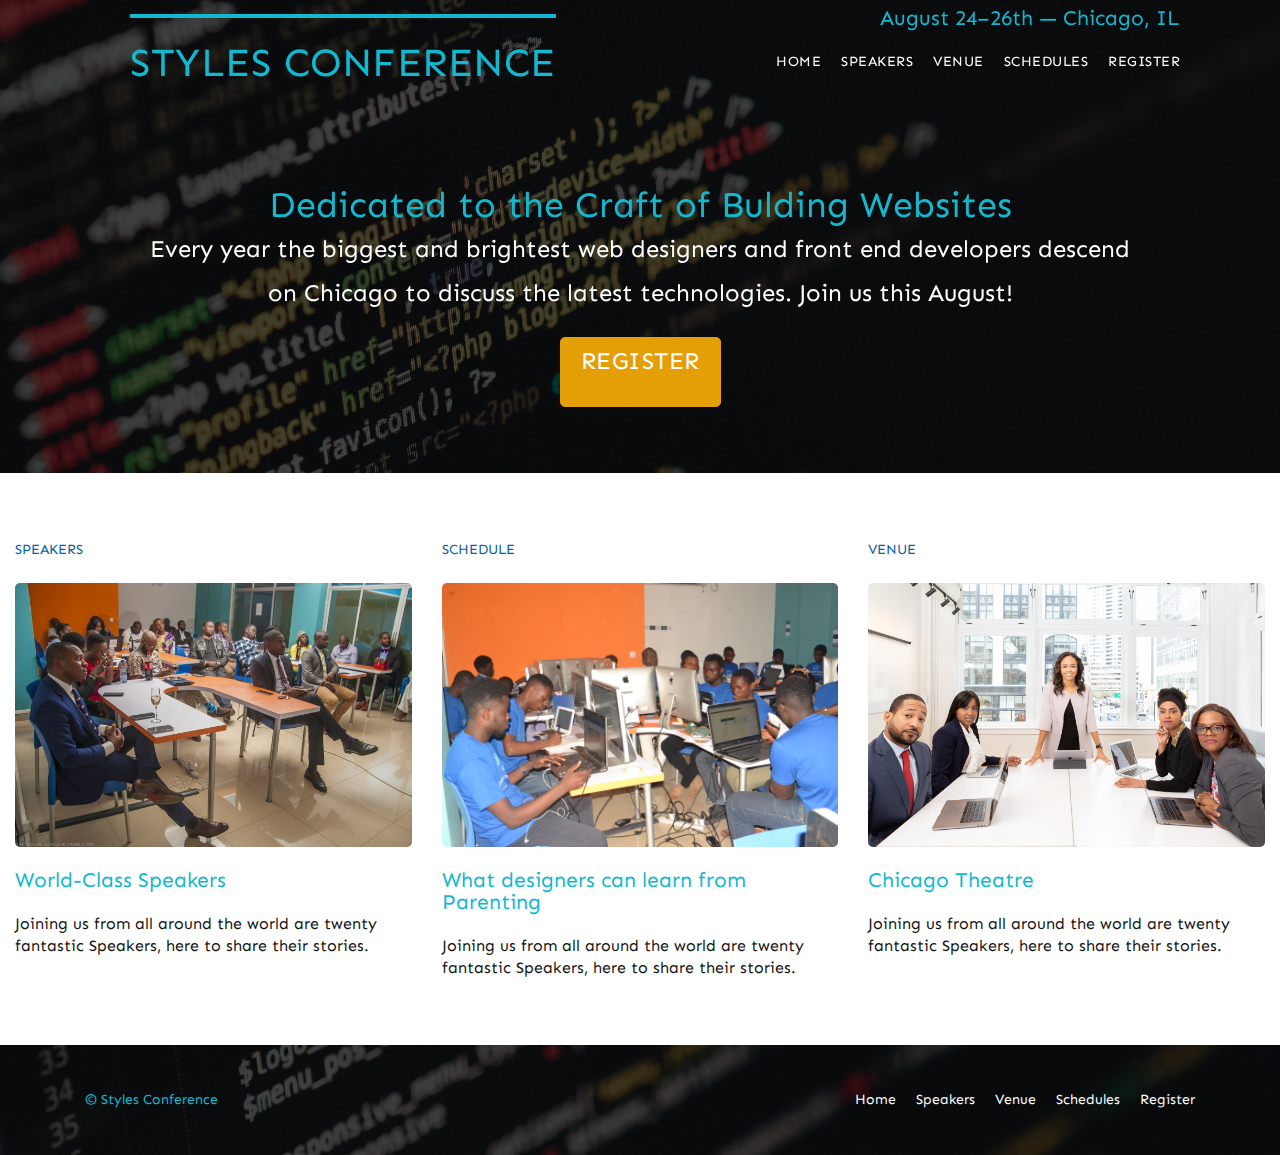
<file: Styles-Conference/index.html>
<!DOCTYPE html>
<html>

<head>
    <link rel="stylesheet" href="assets/stylesheets/main.css">
    <link href="https://fonts.googleapis.com/css?family=Sen&display=swap" rel="stylesheet">
    <link href="https://unpkg.com/aos@2.3.1/dist/aos.css" rel="stylesheet">
    <script src="https://unpkg.com/aos@2.3.1/dist/aos.js"></script>
    <title>Styles Conference</title>
</head>

<body>
    <header class="primary-header container group">
        <section class="row-alt">
            <div class="container">
                <h1 class="logo" data-aos="fade-left" data-aos-duration="3000">Styles Conference</h1>
            </div>
        </section>
        <h3 class="tagline" data-aos="fade-left" data-aos-duration="3000">August 24&ndash;26th &mdash; Chicago, IL</h3>
        <nav class="nav primary-nav">
            <ul data-aos="fade-left" data-aos-duration="3000">
                <li><a href="index.html">Home</a></li><!--
                --><li><a href="speakers.html">Speakers</a></li><!--
                --><li><a href="venue.html">Venue</a></li><!--
                --><li><a href="schedules.html">Schedules</a></li><!--
                --><li><a href="register.html">Register</a></li>
            </ul>
        </nav>
    </header>

    <section class="hero container">
        <br><br>
        <h2 data-aos="fade-right" data-aos-duration="3000">Dedicated to the Craft of Bulding Websites</h2>
        <p data-aos="fade-right" data-aos-duration="3000">Every year the biggest and brightest web designers and front end developers
            descend on Chicago to discuss the latest technologies. Join us this August!
        </p>
        <a class="btn btn-alt"><p>Register</p></a>
    </section>

        <div class="row">
        <!--speakers-->
        <section class="teaser col-1-3">
            <h5>Speakers</h5>
            <a href="speakers.html">

                <img src="assets/images/Home/AFP3353-730x485.jpg" alt="professional speaker">

                <h3>World-Class Speakers</h3>
            </a>
            <p>Joining us from all around the world are twenty fantastic Speakers,
                here to share their stories.
            </p>
        </section><!--
            Schedule
         --><section class="teaser col-1-3">
                <h5>Schedule</h5>
                <a href="schedules.html">

                    <img src="assets/images/Home/DSC_0881.jpg" alt="Schedule">

                    <h3>What designers can learn from Parenting</h3>
                </a>
                <p>Joining us from all around the world are twenty fantastic Speakers,
                    here to share their stories.
                </p>
            </section><!--
            venue
         --><section class="teaser col-1-3">
               <h5>Venue</h5>
                <a href="venue.html">

                    <img src="assets/images/Home/hero-image.jpg" alt="Venue for the conference">

                    <h3>Chicago Theatre</h3>
                </a>
                <p>Joining us from all around the world are twenty fantastic Speakers,
                    here to share their stories.
                </p>
            </section>
        </div>

    <footer class="primary-footer container grid">
        <small>&copy; Styles Conference</small>
        <nav class="nav">
            <li><a href="index.html">Home</a></li><!--
            --><li><a href="speakers.html">Speakers</a></li><!--
            --><li><a href="venue.html">Venue</a></li><!--
            --><li><a href="schedules.html">Schedules</a></li><!--
            --><li><a href="register.html">Register</a></li>
        </nav>
    </footer>

    <script>
        AOS.init();
    </script>
</body>

</html>
</file>
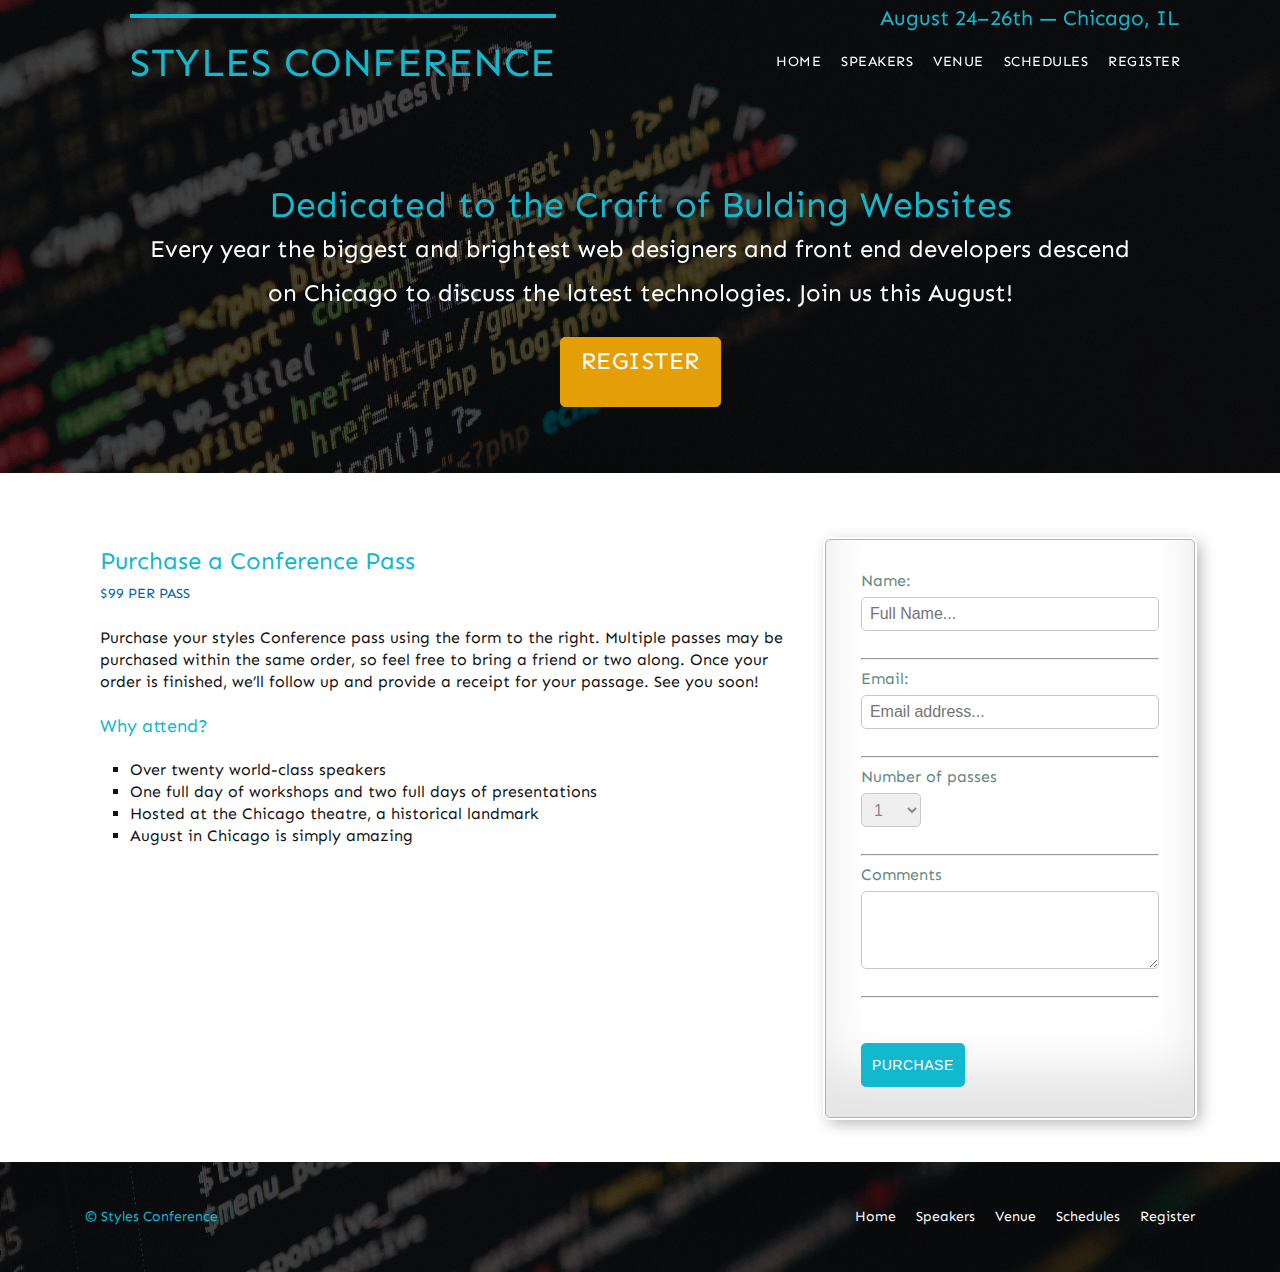
<file: Styles-Conference/register.html>
<!DOCTYPE html>
<html>

<head>
    <link rel="stylesheet" href="assets/stylesheets/main.css">
    <link href="https://fonts.googleapis.com/css?family=Sen&display=swap" rel="stylesheet">
    <link href="https://unpkg.com/aos@2.3.1/dist/aos.css" rel="stylesheet">
    <script src="https://unpkg.com/aos@2.3.1/dist/aos.js"></script>
    <title>Speakers</title>
</head>

<body>

    <header class="primary-header container group">
        <section class="row-alt">
            <div class="container">
                <h1 class="logo" data-aos="fade-left" data-aos-duration="3000">Styles Conference</h1>
            </div>
        </section>
        <h3 class="tagline" data-aos="fade-left" data-aos-duration="3000">August 24&ndash;26th &mdash; Chicago, IL</h3>
        <nav class="nav primary-nav" data-aos="fade-left" data-aos-duration="3000">
            <li><a href="index.html">Home</a></li><!--
            --><li><a href="speakers.html">Speakers</a></li><!--
            --><li><a href="venue.html">Venue</a></li><!--
            --><li><a href="schedules.html">Schedules</a></li><!--
            --><li><a href="register.html">Register</a></li>
        </nav>
    </header>

    <section class="hero container">
        <br><br>
        <h2 data-aos="fade-right" data-aos-duration="3000">Dedicated to the Craft of Bulding Websites</h2>
        <p data-aos="fade-right" data-aos-duration="3000">Every year the biggest and brightest web designers and front end developers
            descend on Chicago to discuss the latest technologies. Join us this August!
        </p>
        <a class="btn btn-alt"><p>Register</p></a>
    </section>

    <section class="row">
        <div class="grid">
            <section class="col-2-3">
                <h2>Purchase a Conference Pass</h2>
                <h5>$99 per Pass</h5>
                <p>
                    Purchase your styles Conference pass using the form to the right. Multiple passes
                     may be purchased within the same order, so feel free to bring a friend or two along.
                     Once your order is finished, we&#8217;ll follow up and provide a receipt for your passage. See you soon!
                </p>

                <h4>Why attend?</h4>

                <ul class="why-attend">
                    <li>Over twenty world-class speakers</li>
                    <li>One full day of workshops and two full days of presentations</li>
                    <li>Hosted at the Chicago theatre, a historical landmark</li>
                    <li>August in Chicago is simply amazing</li>
                </ul>

            </section><!--

             --><form class="col-1-3" action="#" method="post">
                    <fieldset class="register-group">
                        <label>
                            Name:
                            <input type="text" name="name" placeholder="Full Name..." required>
                        </label><hr>

                        <label>
                            Email:
                            <input type="email" name="email" placeholder="Email address..." required>
                        </label><hr>

                        <label>
                            Number of passes
                            <select name="quantity" required>
                                <option value="1" selected>1</option>
                                <option value="2">2</option>
                                <option value="2">3</option>
                                <option value="2">4</option>
                                <option value="2">5</option>
                            </select>
                        </label><hr>

                        <label>
                            Comments
                            <textarea name="comments"></textarea>
                        </label><hr>
                    </fieldset>
                    <input class="btn btn-default" type="submit" name="submit" value="Purchase">
                </form>
        </div>
    </section>

    <footer class="primary-footer container grid">
        <small>&copy; Styles Conference</small>
        <nav class="nav">
            <li><a href="index.html">Home</a></li><!--
            --><li><a href="speakers.html">Speakers</a></li><!--
            --><li><a href="venue.html">Venue</a></li><!--
            --><li><a href="schedules.html">Schedules</a></li><!--
            --><li><a href="register.html">Register</a></li>
        </nav>
    </footer>

    <script>
        AOS.init();
    </script>
</body>

</html>
</file>
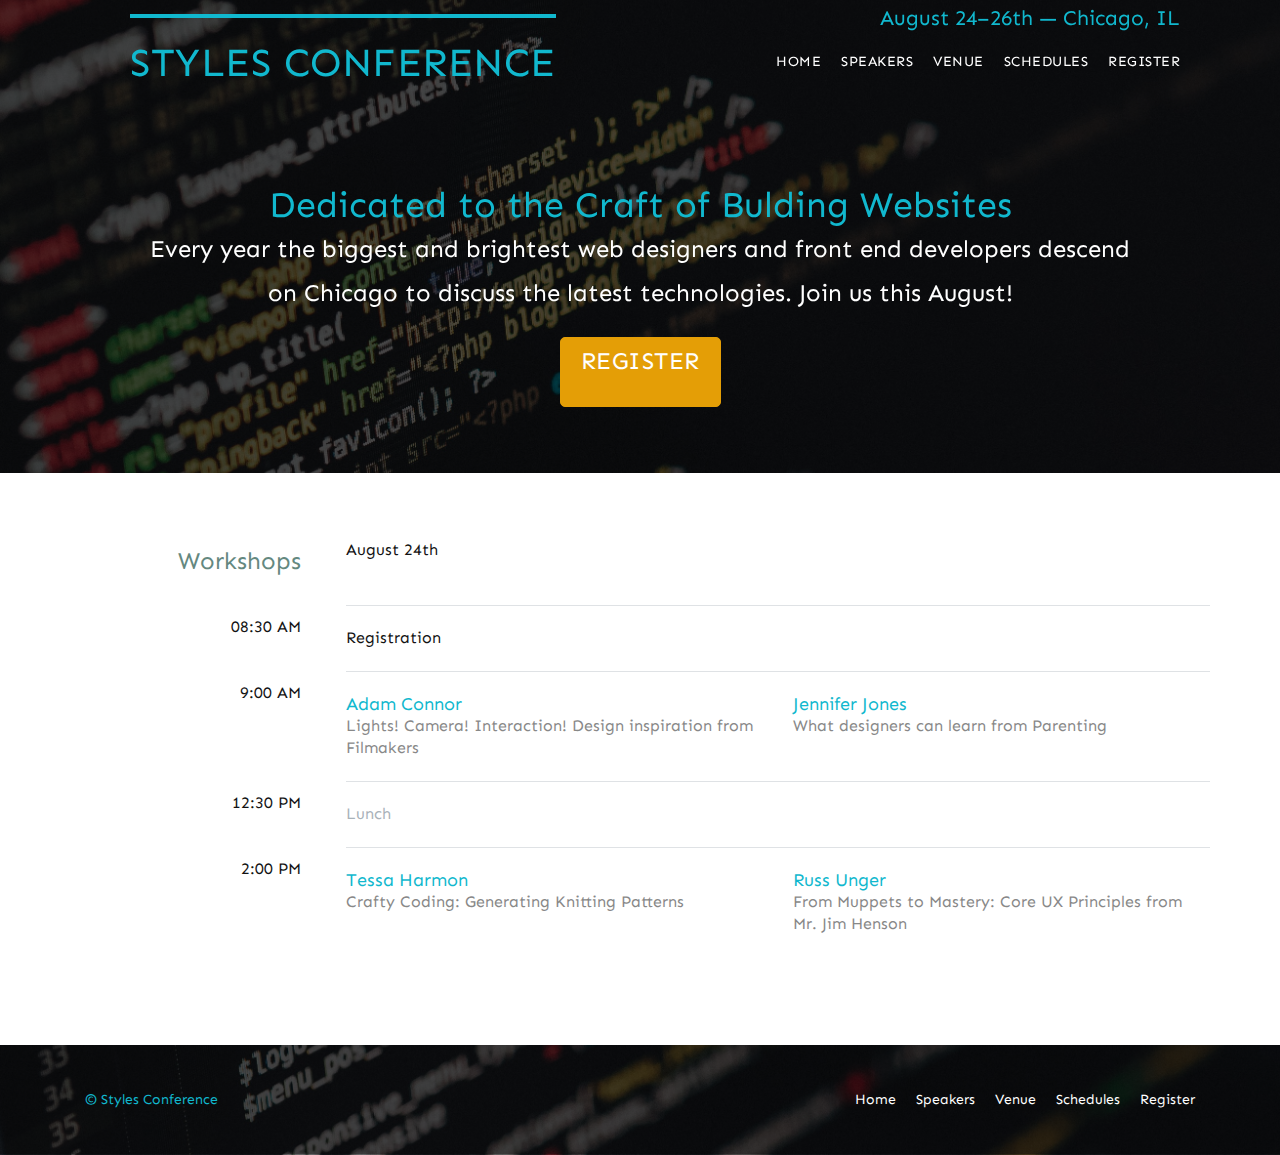
<file: Styles-Conference/schedules.html>
<!DOCTYPE html>
<html>

<head>
    <link rel="stylesheet" href="assets/stylesheets/main.css">
    <link href="https://fonts.googleapis.com/css?family=Sen&display=swap" rel="stylesheet">
    <link href="https://unpkg.com/aos@2.3.1/dist/aos.css" rel="stylesheet">
    <script src="https://unpkg.com/aos@2.3.1/dist/aos.js"></script>
    <title>Speakers</title>
</head>

<body>

    <header class="primary-header container group">
        <section class="row-alt">
            <div class="container">
                <h1 class="logo" data-aos="fade-left" data-aos-duration="3000">Styles Conference</h1>
            </div>
        </section>
        <h3 class="tagline" data-aos="fade-left" data-aos-duration="3000">August 24&ndash;26th &mdash; Chicago, IL</h3>
        <nav class="nav primary-nav" data-aos="fade-left" data-aos-duration="3000">
            <li><a href="index.html">Home</a></li><!--
            --><li><a href="speakers.html">Speakers</a></li><!--
            --><li><a href="venue.html">Venue</a></li><!--
            --><li><a href="schedules.html">Schedules</a></li><!--
            --><li><a href="register.html">Register</a></li>
        </nav>
    </header>

    <section class="hero container">
        <br><br>
        <h2 data-aos="fade-right" data-aos-duration="3000">Dedicated to the Craft of Bulding Websites</h2>
        <p data-aos="fade-right" data-aos-duration="3000">Every year the biggest and brightest web designers and front end developers
            descend on Chicago to discuss the latest technologies. Join us this August!
        </p>
        <a class="btn btn-alt"><p>Register</p></a>
    </section>

    <section class="row">
        <div class="container">
            <div class="container">

                <table>
                    <thead>
                        <tr>
                            <th scope="row">
                                Workshops
                            </th>
                            <td colspan="2">
                                August 24th
                            </td>
                        </tr>
                    </thead>
                    <tbody>
                        <tr>
                            <th scope="row">
                                <time datetime="08:30:00">08:30 AM</time>
                            </th>
                            <td colspan="2">
                                Registration
                            </td>
                        </tr>
                        <tr>
                            <th scope="row">
                                <time datetime="09:00:00">9:00 AM</time>
                            </th>
                            <td>
                                <a href="speakers.html#adam-connor">
                                    <h4>Adam Connor</h4>
                                    Lights! Camera! Interaction!
                                    Design inspiration from Filmakers
                                </a>
                            </td>
                            <td>
                                <a href="speakers.html#jennifer-jones">
                                    <h4>Jennifer Jones</h4>
                                    What designers can learn from Parenting
                                </a>
                            </td>
                        </tr>
                        <tr>
                            <th scope="row">
                                <time datetime="12:30:00">12:30 PM</time>
                            </th>
                            <td class="schedule-offset" colspan="2">
                                Lunch
                            </td>
                        </tr>
                        <tr>
                            <th scope="row">
                                <time datetime="14:00">2:00 PM</time>
                            </th>
                            <td>
                                <a href="speakers.html#tessa-harmon">
                                    <h4>Tessa Harmon</h4>
                                    Crafty Coding: Generating Knitting Patterns
                                </a>
                            </td>
                            <td>
                                <a href="speakers.html#russ-unger">
                                <h4>Russ Unger</h4>
                                From Muppets to Mastery: Core UX
                                Principles from Mr. Jim Henson
                                </a>
                            </td>
                        </tr>
                    </tbody>
                </table>

            </div>
        </div>
    </section>

    <footer class="primary-footer container grid">
        <small>&copy; Styles Conference</small>
        <nav class="nav">
            <li><a href="index.html">Home</a></li><!--
            --><li><a href="speakers.html">Speakers</a></li><!--
            --><li><a href="venue.html">Venue</a></li><!--
            --><li><a href="schedules.html">Schedules</a></li><!--
            --><li><a href="register.html">Register</a></li>
        </nav>
    </footer>

    <script>
        AOS.init();
    </script>
</body>

</html>
</file>
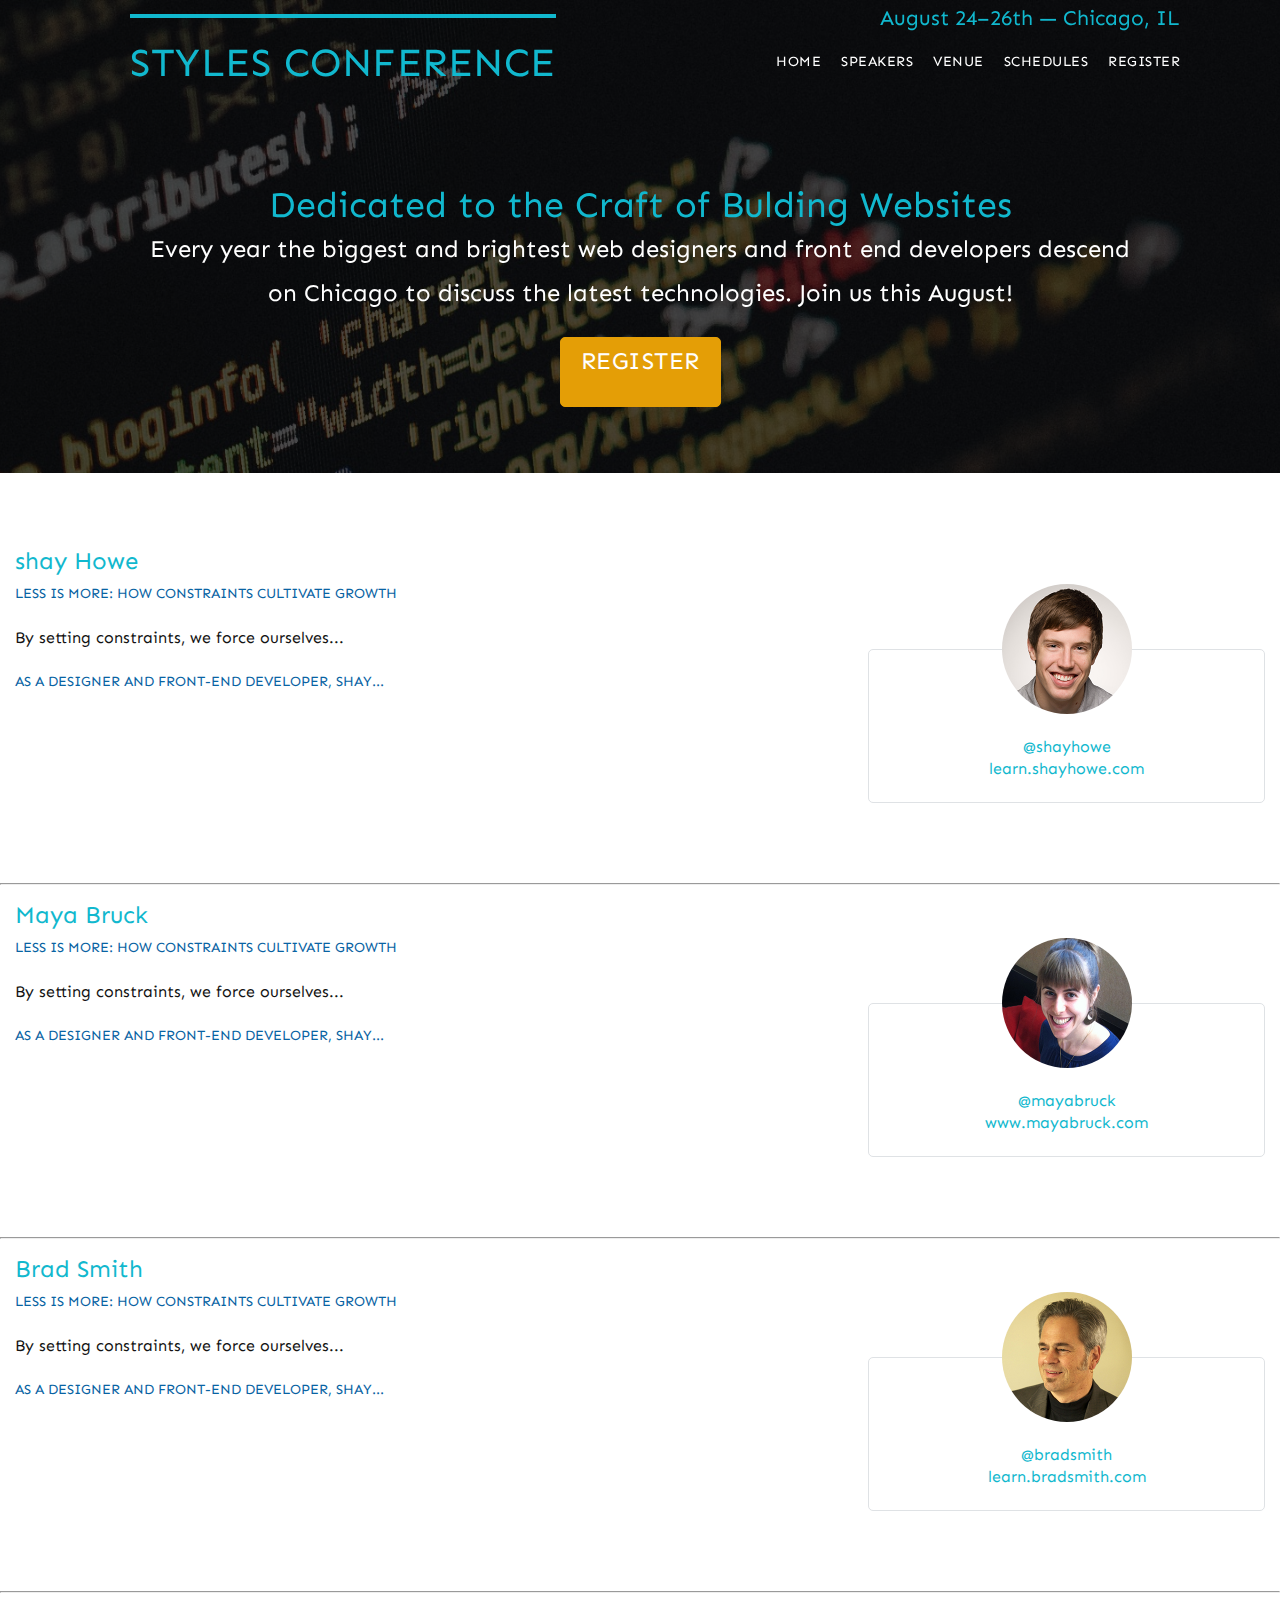
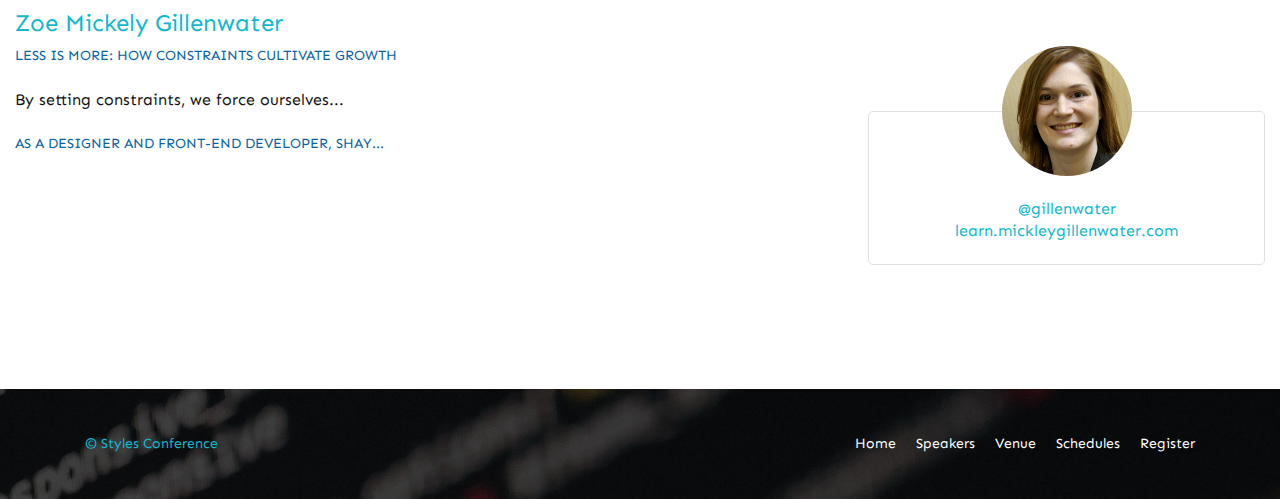
<file: Styles-Conference/speakers.html>
<!DOCTYPE html>
<html>

<head>
    <link rel="stylesheet" href="assets/stylesheets/main.css">
    <link href="https://fonts.googleapis.com/css?family=Sen&display=swap" rel="stylesheet">
    <link href="https://unpkg.com/aos@2.3.1/dist/aos.css" rel="stylesheet">
    <script src="https://unpkg.com/aos@2.3.1/dist/aos.js"></script>
    <title>Speakers</title>
</head>

<body>
    <header class="primary-header container group">
        <section class="row-alt">
            <div class="container">
                <h1 class="logo" data-aos="fade-left" data-aos-duration="3000">Styles Conference</h1>
            </div>
        </section>
        <h3 class="tagline" data-aos="fade-left" data-aos-duration="3000">August 24&ndash;26th &mdash; Chicago, IL</h3>
        <nav class="nav primary-nav" data-aos="fade-left" data-aos-duration="3000">
            <li><a href="index.html">Home</a></li><!--
            --><li><a href="speakers.html">Speakers</a></li><!--
            --><li><a href="venue.html">Venue</a></li><!--
            --><li><a href="schedules.html">Schedules</a></li><!--
            --><li><a href="register.html">Register</a></li>
        </nav>
    </header>

    <section class="hero container">
        <br><br>
        <h2 data-aos="fade-right" data-aos-duration="3000">Dedicated to the Craft of Bulding Websites</h2>
        <p data-aos="fade-right" data-aos-duration="3000">Every year the biggest and brightest web designers and front end developers
            descend on Chicago to discuss the latest technologies. Join us this August!
        </p>
        <a class="btn btn-alt"><p>Register</p></a>
    </section>

    <section class="row">
        <section id="shay-howe">
            <div class="col-2-3">
                <h2>shay Howe</h2>
                <h5>Less Is More: How Constraints Cultivate Growth</h5>
    
                <p>By setting constraints, we force ourselves...</p>
    
                <h5>As a Designer and Front-End Developer, Shay...</h5>
            </div><!--
             --><aside class="col-1-3">
                    <div class="speaker-info">

                       <img src="assets/images/speakers/shay-howe.jpg" alt="Shay Howe">

                        <ul>
                            <li><a href="https://twitter.com/shayhowe">@shayhowe</a></li>
                            <li><a href="http://learn.shayhowe.com">learn.shayhowe.com</a></li>
                        </ul>
                    </div>
                </aside>
        </section><hr>

        <section id="shay-howe">
            <div class="col-2-3">
                <h2>Maya Bruck</h2>
                <h5>Less Is More: How Constraints Cultivate Growth</h5>
    
                <p>By setting constraints, we force ourselves...</p>
    
                <h5>As a Designer and Front-End Developer, Shay...</h5>
            </div><!--
             --><aside class="col-1-3">
                    <div class="speaker-info">

                       <img src="assets/images/speakers/maya-bruck.jpg" alt="Maya Bruck">

                        <ul>
                            <li><a href="https://twitter.com/shayhowe">@mayabruck</a></li>
                            <li><a href="http://learn.shayhowe.com">www.mayabruck.com</a></li>
                        </ul>
                    </div>
                </aside>
        </section><hr>

        <section id="shay-howe">
            <div class="col-2-3">
                <h2>Brad Smith</h2>
                <h5>Less Is More: How Constraints Cultivate Growth</h5>
    
                <p>By setting constraints, we force ourselves...</p>
    
                <h5>As a Designer and Front-End Developer, Shay...</h5>
            </div><!--
             --><aside class="col-1-3">
                    <div class="speaker-info">

                       <img src="assets/images/speakers/brad-smith.jpg" alt="Bra Smith">

                        <ul>
                            <li><a href="https://twitter.com/shayhowe">@bradsmith</a></li>
                            <li><a href="http://learn.shayhowe.com">learn.bradsmith.com</a></li>
                        </ul>
                    </div>
                </aside>
        </section><hr>

        <section id="shay-howe">
            <div class="col-2-3">
                <h2>Zoe Mickely Gillenwater</h2>
                <h5>Less Is More: How Constraints Cultivate Growth</h5>
    
                <p>By setting constraints, we force ourselves...</p>
    
                <h5>As a Designer and Front-End Developer, Shay...</h5>
            </div><!--
             --><aside class="col-1-3">
                    <div class="speaker-info">

                       <img src="assets/images/speakers/zoe-mickley-gillenwater.jpg" alt="Zoe Mickely Gillenwater">

                        <ul>
                            <li><a href="https://twitter.com/shayhowe">@gillenwater</a></li>
                            <li><a href="http://learn.shayhowe.com">learn.mickleygillenwater.com</a></li>
                        </ul>
                    </div>
                </aside>
        </section>
    </section>    

    <footer class="primary-footer container grid">
        <small>&copy; Styles Conference</small>
        <nav class="nav">
            <li><a href="index.html">Home</a></li><!--
            --><li><a href="speakers.html">Speakers</a></li><!--
            --><li><a href="venue.html">Venue</a></li><!--
            --><li><a href="schedules.html">Schedules</a></li><!--
            --><li><a href="register.html">Register</a></li>
        </nav>
    </footer>

    <script>
        AOS.init();
    </script>
</body>

</html>













<!-- <section class="grid">
        <div class="lead container">
       
            <a href="speakers.html">
                <h1>Speakers</h1>
            </a>
            <p>We&#8127;re happy to welcome our twenty speakers to perform on the industry&#8127;s
                latest technologies. Pepare for inspiration extravaganza.
            </p>
        </div>
    </section>   -->
</file>
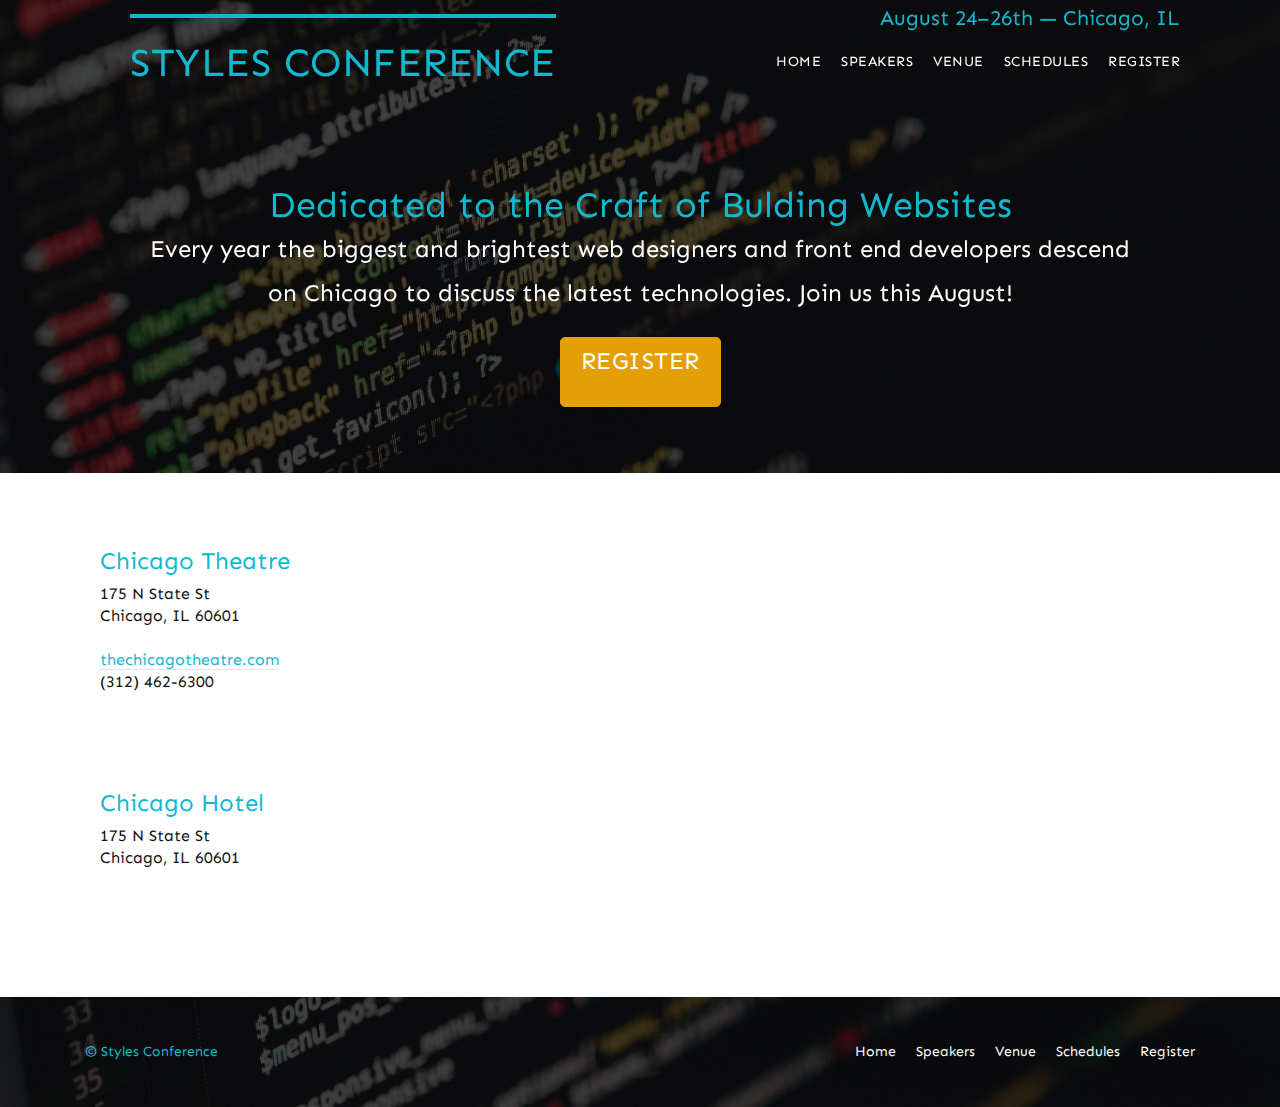
<file: Styles-Conference/venue.html>
<!DOCTYPE html>
<html>

<head>
    <link rel="stylesheet" href="assets/stylesheets/main.css">
    <link href="https://fonts.googleapis.com/css?family=Sen&display=swap" rel="stylesheet">
    <link href="https://unpkg.com/aos@2.3.1/dist/aos.css" rel="stylesheet">
    <script src="https://unpkg.com/aos@2.3.1/dist/aos.js"></script>
    <title>Speakers</title>
</head>

<body>

    <header class="primary-header container group">
        <section class="row-alt">
            <div class="container">
                <h1 class="logo" data-aos="fade-left" data-aos-duration="3000">Styles Conference</h1>
            </div>
        </section>
        <h3 class="tagline" data-aos="fade-left" data-aos-duration="3000">August 24&ndash;26th &mdash; Chicago, IL</h3>
        <nav class="nav primary-nav" data-aos="fade-left" data-aos-duration="3000">
            <li><a href="index.html">Home</a></li><!--
            --><li><a href="speakers.html">Speakers</a></li><!--
            --><li><a href="venue.html">Venue</a></li><!--
            --><li><a href="schedules.html">Schedules</a></li><!--
            --><li><a href="register.html">Register</a></li>
        </nav>
    </header>

    <section class="hero container">
        <br><br>
        <h2 data-aos="fade-right" data-aos-duration="3000">Dedicated to the Craft of Bulding Websites</h2>
        <p data-aos="fade-right" data-aos-duration="3000">Every year the biggest and brightest web designers and front end developers
            descend on Chicago to discuss the latest technologies. Join us this August!
        </p>
        <a class="btn btn-alt"><p>Register</p></a>
    </section>

    <section class="row">
        <div class="grid">
            <section class="venue-theatre">
                <div class="col-1-3">
                    <h2>Chicago Theatre</h2>
                    <p>175 N State St <br>Chicago, IL 60601</p>
                    <p><a href="http://www.thechicagotheatre.com">thechicagotheatre.com</a>
                    <br> (312) 462-6300</p>
                </div><!--

                --><iframe class="col-2-3" class="venue-map"
                src="https://www.google.com/maps/embed?pb=!1m2!1s0x880e2ca55810a493%3A0x4700ddf60fcbfad6!
                2schicago+theatre!5e0!3m2!1sen!2sus!4v1388701393606"></iframe>
            </section>
            
            <section class="venue-hotel">
                <div class="col-1-3">
                    <h2>Chicago Hotel</h2>
                    <p>175 N State St <br> Chicago, IL 60601</p>
                </div><!--

                --><iframe class="col-2-3"></iframe>
            </section>
        </div>
    </section>

    <footer class="primary-footer container grid">
        <small>&copy; Styles Conference</small>
        <nav class="nav">
            <li><a href="index.html">Home</a></li><!--
            --><li><a href="speakers.html">Speakers</a></li><!--
            --><li><a href="venue.html">Venue</a></li><!--
            --><li><a href="schedules.html">Schedules</a></li><!--
            --><li><a href="register.html">Register</a></li>
        </nav>
    </footer>
    
    <script>
        AOS.init();
    </script>
</body>

</html>
</file>
<file: Styles-Conference/assets/stylesheets/main.css>
/*============================
========= CSS RESET ========*/


/* http://meyerweb.com/eric/tools/css/reset/ 
   v2.0 | 20110126
   License: none (public domain)
*/

html, body, div, span, applet, object, iframe,
h1, h2, h3, h4, h5, h6, p, blockquote, pre,
a, abbr, acronym, address, big, cite, code,
del, dfn, em, img, ins, kbd, q, s, samp,
small, strike, strong, sub, sup, tt, var,
b, u, i, center,
dl, dt, dd, ol, ul, li,
fieldset, form, label, legend,
table, caption, tbody, tfoot, thead, tr, th, td,
article, aside, canvas, details, embed, 
figure, figcaption, footer, header, hgroup, 
menu, nav, output, ruby, section, summary,
time, mark, audio, video {
	margin: 0;
	padding: 0;
	border: 0;
	font-size: 100%;
	font: inherit;
	vertical-align: baseline;
}
/* HTML5 display-role reset for older browsers */
article, aside, details, figcaption, figure, 
footer, header, hgroup, menu, nav, section {
	display: block;
}
body {
	line-height: 1;
}
ol, ul {
	list-style: none;
}
blockquote, q {
	quotes: none;
}
blockquote:before, blockquote:after,
q:before, q:after {
	content: '';
	content: none;
}
table {
	border-collapse: collapse;
	border-spacing: 0;
}


/*=================================
============== GRID =============*/

* ,
*:before,
*:after {
    -webkit-box-sizing: border-box;
    -moz-box-sizing: border-box;
    box-sizing: border-box;
}

.container,
.grid {
    width: 1140px;
    margin: 0 auto;
}

.container {
    padding-left: 30px;
    padding-right: 30px;
}

h1, h3, h4, h5, p {
    margin-bottom: 22px;
}


.col-1-3 {
    width: 33.33%;
}

.col-2-3 {
    width: 66.66%;
}

.col-1-3,
.col-2-3 {
    display: inline-block;
    vertical-align: top;
}

.grid,
.col-1-3,
.col-2-3 {
    padding-left: 15px;
    padding-right: 15px;
}



/*===========================
CUSTOM STYLES
===========================*/


body {
    color: rgb(19, 19, 19);
    font: 300 16px/22px 'Sen', sans-serif;
    background-image: linear-gradient(rgba(0, 0, 0, 0.7), rgba(0, 0, 0, .7)), url(../images/Home/programmer.jpg);
    background-position: center;
    background-repeat: no-repeat;
    background-size: cover;
}

h1, h2, h3, h4 {
    color: #11b8ce;
}

h1 {
    font-size: 36px;
    line-height: 44px;
}

h2 {
    font-size: 24px;
    line-height: 44px;
}

h3 {
    font-size: 21px;
}

h4 {
    font-size: 18px;
}

h5 {
    color: #0963a3;
    font-size: 14px;
    font-weight: 400;
    text-transform: uppercase;
}

hr {
    margin-top: 23px;
}

strong {
    font-weight: 400;
}

cite, em {
    font-style: italic;
}

a:hover {
    color: #a9b2b9;
}

a {
    color: #11b8ce;
    text-decoration: none;
}

p a {
    border-bottom: 1px solid #dfe2e5;
}

.logo {
    margin-top: 7px;
    border-top: 4px solid #11b8ce;
    float: left;
    font-size: 40px;
    line-height: 10px;
    padding: 40px 0 22px 0;
    letter-spacing: .5px;
    text-transform: uppercase;
    font-weight: 100;
}


.tagline {
    text-align: right;
    margin-top: 7px;
}

.primary-nav {
    font-size: 14px;
    font-weight: 400;
    text-transform: uppercase;
    letter-spacing: .5px;
}

.primary-footer {
    color: #11b8ce;
    font-size: 14px;
    padding-bottom: 44px;
    padding-top: 44px;
}

.primary-footer small {
    float: left;
    font-weight: 400;
}

.nav {
    text-align: right;
}

.teaser a:hover h3 {
    color: #e49e06;
    transition: 0.8s;
}


/*=============================
========== BUTTONS ==========*/

.btn {
    border-radius: 5px;
    display: inline-block;
    margin: 0;
    cursor: pointer;
    text-transform: uppercase;
    font-weight: 400;
    letter-spacing: .5px;
    color: #fff;
}

.btn-alt {
    border-radius: 1px solid #dfe2e5;
    padding: 1px 20px;
    background-color: #e49e06;
    border: 1px solid #e49e06;
}

.btn-alt:hover {
    color: #fff;
    transition:1s;
    background-color: transparent;
    border: 1px solid #fff;
    color: #11b8ce;
}

.btn-default {
    border: 0;
    background: #11b8ce;
    padding: 11px;
    font-size: 14px;
    margin: 7px 20px;
    margin-bottom: 30px;
}

.btn-default:hover {
    background: #e49e06;
    transition: 0.8s;
}


/*=======================
HOME
=======================*/

.hero {
    padding: 22px 80px 66px 80px;
    line-height: 44px;
    text-align: center;
    color: #fff;
}

.hero h2 {
    font-size: 36px;
}

.hero p {
    font-size: 24px;
    font-weight: 100;
}

.row {
    background: #fff;
    min-width: 1140px;
    padding:66px 0 44px 0;
}

.row,
.row-alt {
    min-width: 1140px;
}

.teaser img {
    max-width: 100%;
    display: block;
    margin-bottom: 22px;
    border-radius: 5px;
}

/* .row-alt {
    background: #cbe2e1;
    background: -webkit-linear-gradient(to right, #a1d3b0, #f6f1d3);
    background: -moz-linear-gradient(to right, #a1d3b0, #f6f1d3);
    background: linear-gradient(to right, #a1d3b0, #f6f1d3);
    padding: 44px 0 22px 0;
} */


/*======================
HEADER STYLING
======================*/

.primary-header a,
.primary-footer a {
    color: #fff;
}

.primary-header a:hover,
.primary-footer a:hover {
    color: #11b8ce;
}

.nav li {
    display: inline-block;
    margin: 0 10px;
    vertical-align: top;
}

.nav li:last-child {
    margin-right: 0;
}


/*========================
INTERNAL PAGES
========================*/

.lead {
    text-align: center;
}

.lead p {
    font-size: 21px;
    line-height: 33px;
}



/*========================
Speakers
========================*/

.speaker-info {
    border: 1px solid #dfe2e5;
    border-radius: 5px;
    margin-top: 110px;
    padding-bottom: 22px;
    text-align: center;
}

.speaker {
    margin-bottom: 44px;
}

.speaker-info img {
    border-radius: 50%;
    height: 130px;
    margin: -66px 0 22px 0;
    vertical-align: top;
}

#shay-howe {
    margin-bottom: 80px;
}



/*=========================
Venue page
========================*/

.venue-theatre {
    margin-bottom: 66px;
}

.venue-hotel {
    margin-bottom: 22px;
}

.venue-map {
    height: 264px;
}


/*========================
Registration
=======================*/

.why-attend {
    list-style: square;
    margin: 0 0 22px 30px;
}

input, select, textarea {
    font: 300 16px/22px "Lato", "Open Sans", "Helvetica Neue", Helvetica, Arial, sans-serif;
}

.register-group label {
    color: #648880;
    cursor: pointer;
    font-weight: 400;
}

.register-group input,
.register-group select,
.register-group textarea {
    border: 1px solid #c6c9cc;
    border-radius: 5px;
    color: #888;
    display: block;
    margin: 5px 0 27px 0;
    padding: 5px 8px;
}

.register-group input,
.register-group textarea {
    width: 100%;
}

.register-group select {
    height: 34px;
    width: 60px;
}

.register-group textarea {
    height: 78px;
}

form {
    border: 1px solid rgb(182, 178, 178);
    border-radius: 5px;
    box-shadow: inset 0 -3em 3em rgba(0, 0, 0, 0.1),
                      0 0 0 2px rgb(255, 255, 255),
                      0.3em 0.3em 1em rgba(0, 0, 0, 0.3);
}

fieldset {
    margin: 30px 20px;
}


/*=======================
Schudules
=======================*/

table {
    margin-bottom: 44px;
    width: 100%;
}

table:last-child {
    padding-bottom: 0;
}

th, td {
    padding-bottom: 22px;
    vertical-align: top;
}

th {
    padding-right: 45px;
    text-align: right;
    width: 20%;
}

td {
    width: 40%;
}

th {
    line-height: 44px;
}

thead th {
    color: #648880;
    font-size: 24px;
}

tbody td {
    border-top: 1px solid #dfe2e5;
    padding-top: 21px;
}

tbody td:first-of-type {
    padding-right: 15px;
}

tbody td:last-of-type {
    padding-left: 15px;
}

tbody td:only-of-type {
    padding-left: 0;
    padding-right: 0;
}

table a {
    color: #888;
}

table h4 {
    margin-bottom: 0;
}

.schedule-offset {
    color: #a9b2b9;
}
</file>
